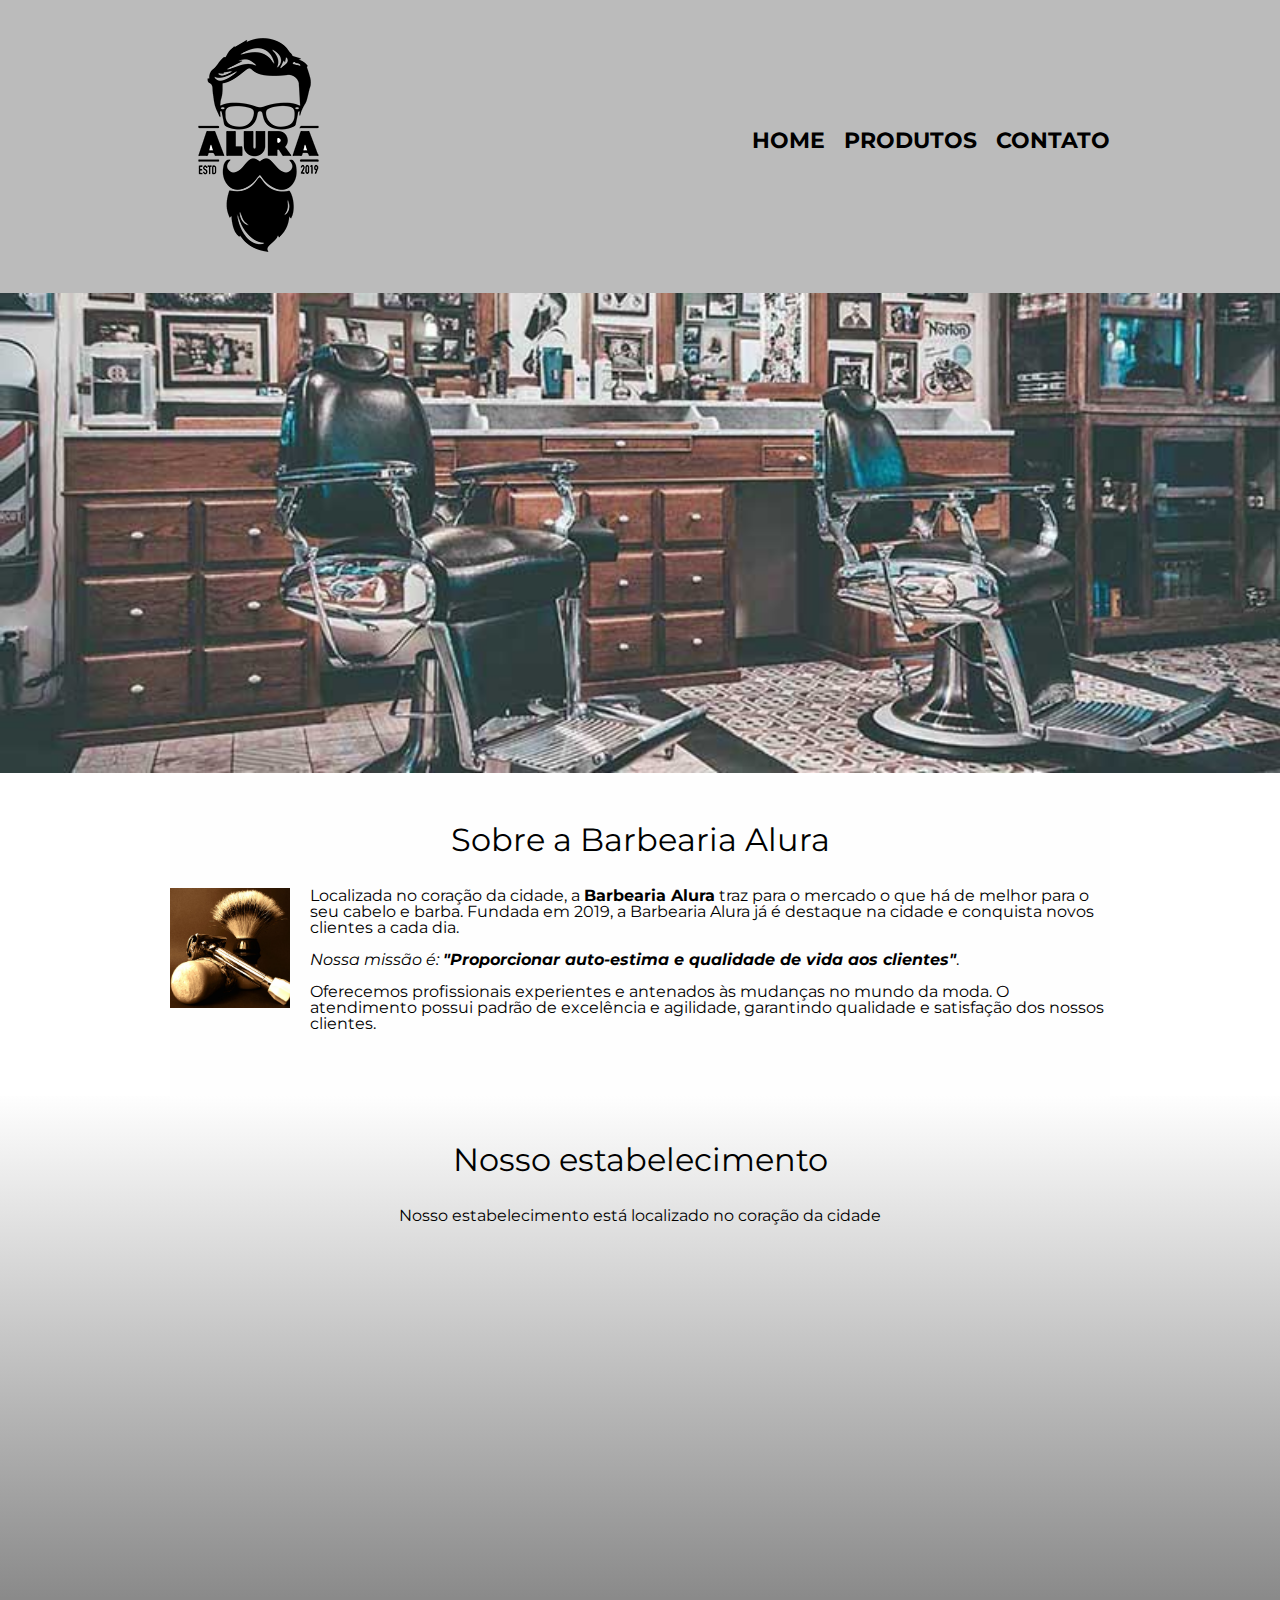
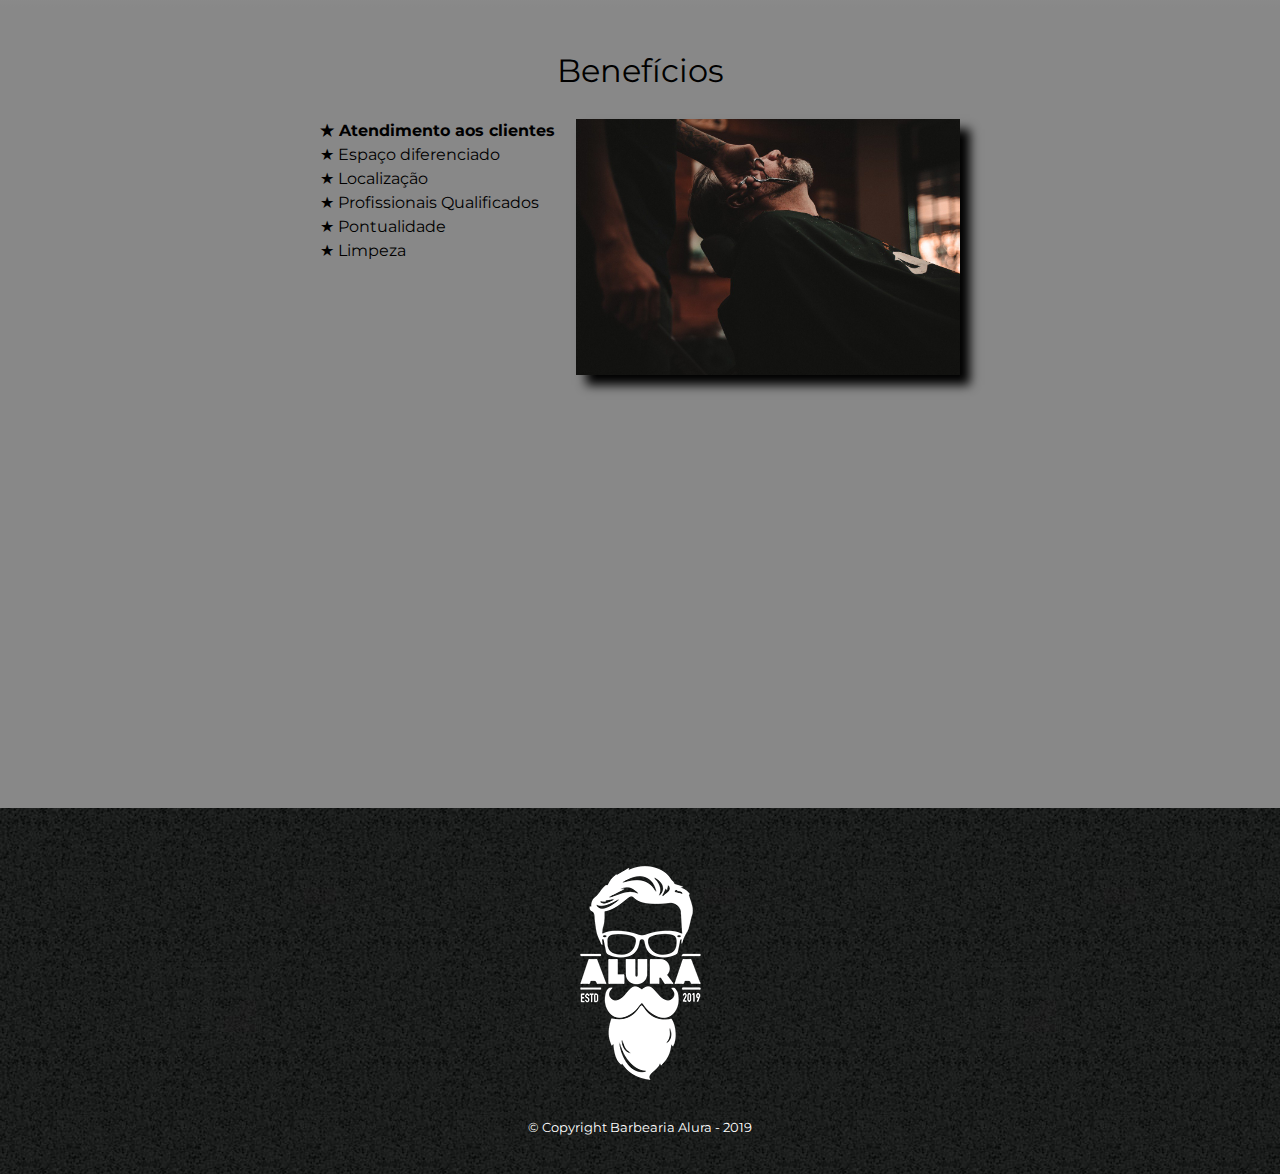
<file: index.html>
<!DOCTYPE html>
<html lang="pt-BR">
<head>
    <meta charset="UTF-8">
    <meta http-equiv="X-UA-Compatible" content="IE=edge">
    <meta name="viewport" content="width=device-width, initial-scale=1.0">
    <title>Barbearia Alura</title>
    <link rel="stylesheet" href="reset.css"> <!-- primeiro o reset pra limpar (reseta as tags tbm!!! (strong, em, etc))-->
    <link rel="stylesheet" href="style.css">
    <link rel="preconnect" href="https://fonts.googleapis.com">
    <link rel="preconnect" href="https://fonts.gstatic.com" crossorigin>
    <link href="https://fonts.googleapis.com/css2?family=Montserrat:wght@500&display=swap" rel="stylesheet"> <!-- Google Fonts -->
</head>
<body>
    
    <header>
        <div class="caixa">
            <h1><img src="logo.png" alt="LOGO"></h1>
            <nav>
                <ul>
                    <li><a href="index.html">Home</a></li>
                    <li><a href="produtos.html">Produtos</a></li>
                    <li><a href="contato.html">Contato</a></li>
                </ul>
            </nav>
        </div>
    </header>
    
    <img class="banner" src="banner.jpg" alt="Imagem"> 
    <!-- Sempre que queremos falar de estilo, usamos uma classe, sempre que queremos falar de comportamento, usamos um identificador -->

    <main>
        <section class="principal">
            <h2 class="titulo-principal">Sobre a Barbearia Alura</h2>

            <img src="utensilios.jpg" class="utensilios" alt="Utensilos de um barbeiro">

            <p>Localizada no coração da cidade, a <strong>Barbearia Alura</strong> traz para o mercado o que há de melhor para o seu cabelo e barba. Fundada em 2019, a Barbearia Alura já é destaque na cidade e conquista novos clientes a cada dia.</p>
            <p id="missao"><em>Nossa missão é: <strong>"Proporcionar auto-estima e qualidade de vida aos clientes"</strong></em>.</p>
            <p>Oferecemos profissionais experientes e antenados às mudanças no mundo da moda. O atendimento possui padrão de excelência e agilidade, garantindo qualidade e satisfação dos nossos clientes.</p>
        </section>

        <section class="mapa">
            <h3 class="titulo-principal">Nosso estabelecimento</h3>
            <p>Nosso estabelecimento está localizado no coração da cidade</p>

            <div class="mapa-conteudo">
                <iframe src="https://www.google.com/maps/embed?pb=!1m18!1m12!1m3!1d14625.473815411253!2d-46.636874254030744!3d-23.591115325469815!2m3!1f0!2f0!3f0!3m2!1i1024!2i768!4f13.1!3m3!1m2!1s0x94ce5a2b2ed7f3a1%3A0xab35da2f5ca62674!2sCaelum%20-%20Escola%20de%20Tecnologia!5e0!3m2!1spt-BR!2sbr!4v1632069806455!5m2!1spt-BR!2sbr" width="100%" height="300" style="border:0;" allowfullscreen="" loading="lazy"></iframe>
            </div>

        </section>

        <section class="beneficios">
            <h3 class="titulo-principal">Benefícios</h3>

            <div class="conteudo-beneficios">
                <ul class="lista-beneficios">
                    <li class="itens">Atendimento aos clientes</li>
                    <li class="itens">Espaço diferenciado</li>
                    <li class="itens">Localização</li>
                    <li class="itens">Profissionais Qualificados</li>
                    <li class="itens">Pontualidade</li>
                    <li class="itens">Limpeza</li>
                </ul><img src="beneficios.jpg" alt="benefícios" class="imagem-beneficios"> <!-- precisam estar colado para o inline-block dar certo -->
            </div>

            <div class="video">
                <iframe width="100%" height="315" src="https://www.youtube.com/embed/wcVVXUV0YUY" frameborder="0" allow="accelerometer; autoplay; encrypted-media; gyroscope; picture-in-picture" allowfullscreen></iframe>
            </div>

        </section>
    </main>

    <footer>
        <img src="logo-branco.png" alt="rodapé">
        <p class="copyright"> &copy; Copyright Barbearia Alura - 2019</p>
    </footer>

</body>
</html>
</file>
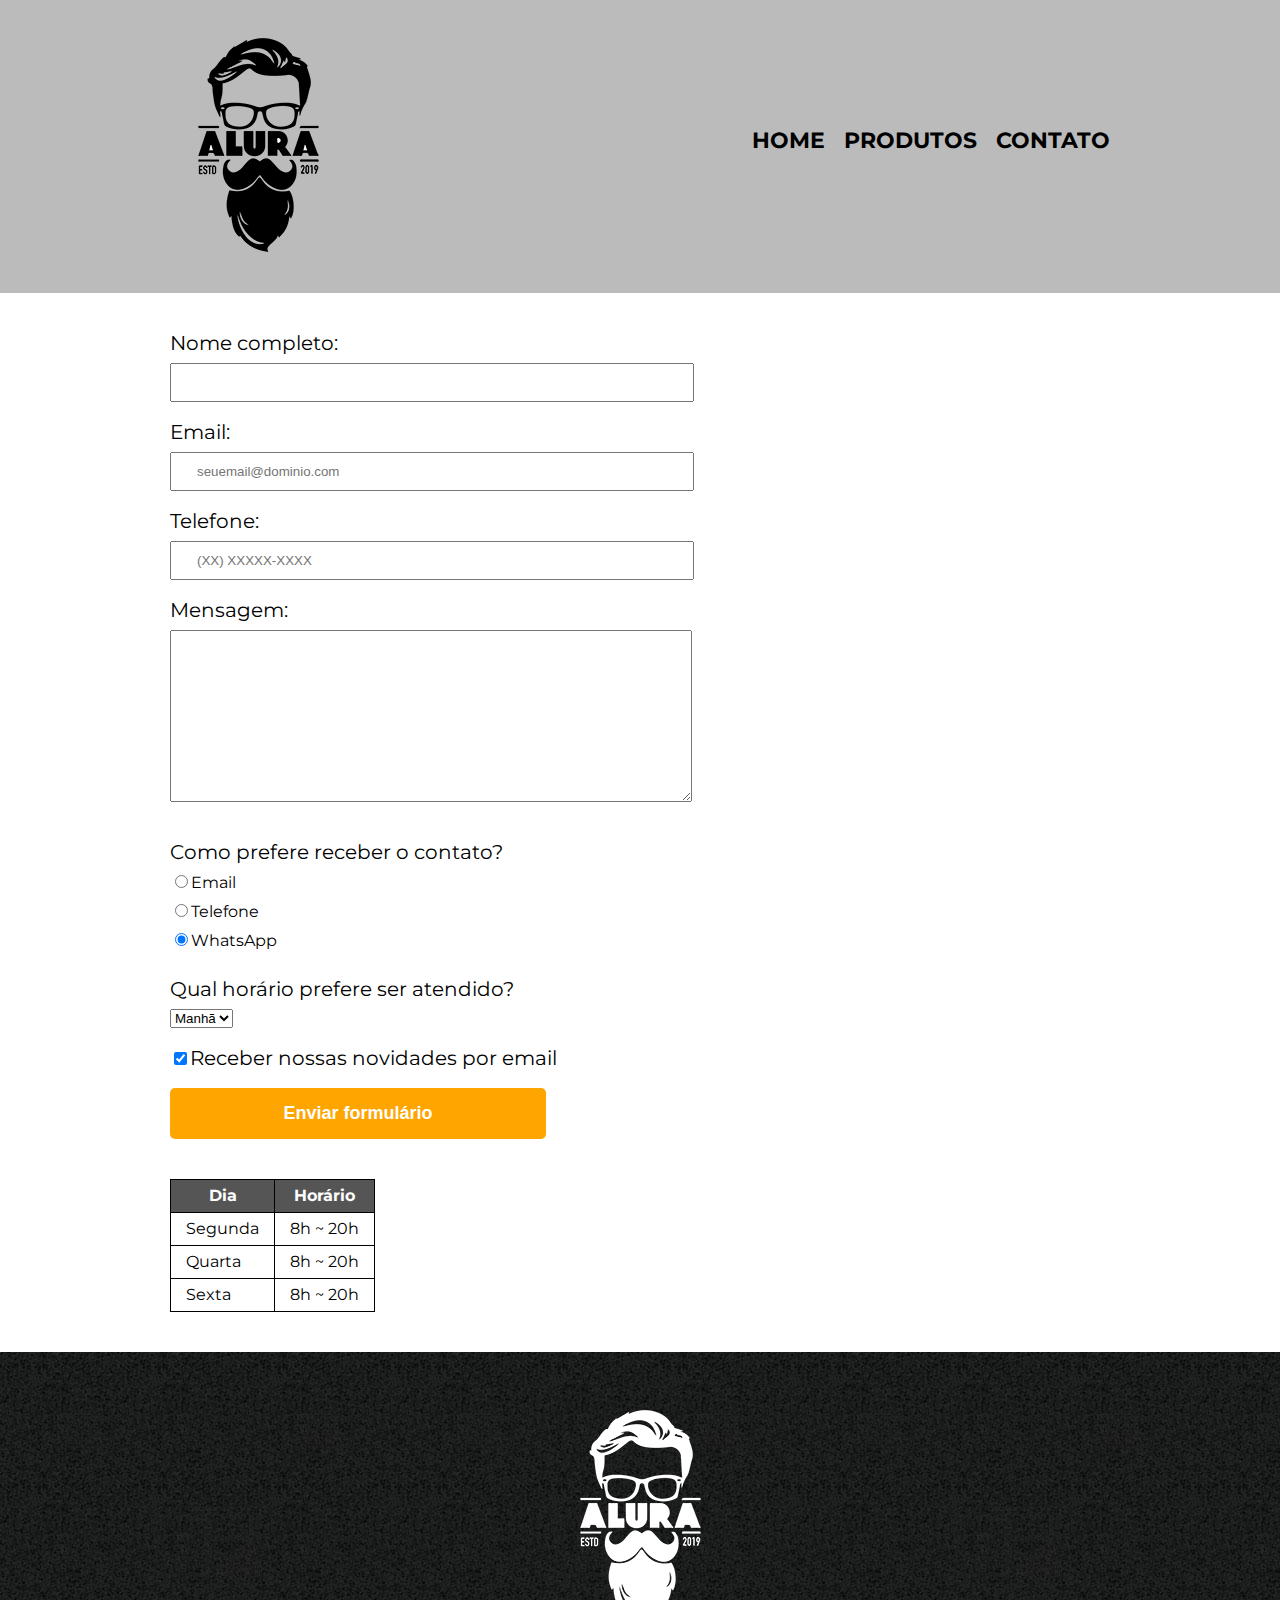
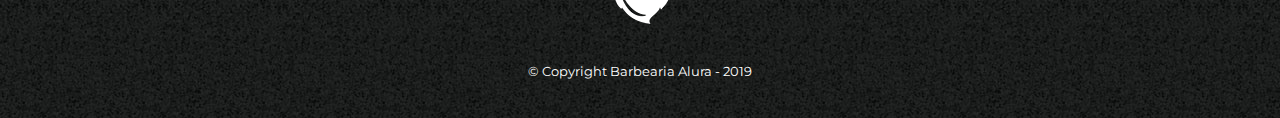
<file: contato.html>
<!DOCTYPE html>
<html lang="pt-br">
<head>
    <meta charset="UTF-8">
    <meta http-equiv="X-UA-Compatible" content="IE=edge">
    <meta name="viewport" content="width=device-width, initial-scale=1.0">
    <title>Contato - Barbearia Alura</title>
    <link rel="stylesheet" href="reset.css"> <!-- primeiro o reset pra limpar -->
    <link rel="stylesheet" href="style.css">
    <link rel="preconnect" href="https://fonts.googleapis.com">
    <link rel="preconnect" href="https://fonts.gstatic.com" crossorigin>
    <link href="https://fonts.googleapis.com/css2?family=Montserrat:wght@500&display=swap" rel="stylesheet"> <!-- google fonts -->
</head>
<body>
    <header>
        <div class="caixa">
            <h1><img src="logo.png" alt="Logo da Barbearia Alura"></h1>
            <nav>
                <ul>
                    <li><a href="index.html">Home</a></li>
                    <li><a href="produtos.html">Produtos</a></li>
                    <li><a href="contato.html">Contato</a></li>
                </ul>
            </nav>
        </div>
    </header>

    <main class="maincontato">
        <form action="">        <!-- Criara inputs dentro de labels para facilitar a associação sem ter que colocar label for "" = id do input-->
            <label for="nomesobrenome">Nome completo: </label>
            <input type="text" id="nomesobrenome" class="input-padrao" required>

            <label for="email">Email: </label>
            <input type="email" id="email" class="input-padrao" required placeholder="seuemail@dominio.com">
            <!-- type email e tel são para facilitar uso no celular com os teclados corretos \ type email tbm diz o formato de email esperado -->
            <label for="telefone">Telefone:</label>
            <input type="tel" id="telefone" class="input-padrao"required placeholder="(XX) XXXXX-XXXX">

            <label for="mensagem">Mensagem: </label>
            <textarea name="mensagem" id="mensagem" cols="70" rows="10" class="input-padrao"></textarea>

            <fieldset>
                <legend>Como prefere receber o contato?</legend>

                <label for="radio-email" class="opcoescontato"><input type="radio" name="contato" value="email" id="radio-email">Email</label>
                      <!-- NAME IGUAL PARA MARCAR UM SÓ POR VEZ -->

                <label for="radio-telefone" class="opcoescontato"><input type="radio" name="contato" value="telefone" id="radio-telefone">Telefone</label>
                

                <label for="radio-whatsapp" class="opcoescontato"><input type="radio" name="contato" value="whatsapp" id="radio-whatsapp" checked>WhatsApp</label>
                
            </fieldset>

            <fieldset>
                <legend>Qual horário prefere ser atendido?</legend>
                <select name="" id="">
                    <option value="manha">Manhã</option>
                    <option value="tarde">Tarde</option>
                    <option value="noite">Noite</option>
                </select>
            </fieldset>

            <label class="checkbox" for=""><input type="checkbox" checked>Receber nossas novidades por email</label>

            <input type="submit" value="Enviar formulário" class="enviar">
        </form>

        <table>
            <thead>
                <tr>
                    <th>Dia</th>
                    <th>Horário</th>
                </tr>
            </thead>
            <tbody>
                <tr>
                    <td>Segunda</td>
                    <td>8h ~ 20h</td>
                </tr>
                <tr>
                    <td>Quarta</td>
                    <td>8h ~ 20h</td>
                </tr>
                <tr>
                    <td>Sexta</td>
                    <td>8h ~ 20h</td>
                </tr>
            </tbody>
        </table>

    </main>

    <footer>
        <img src="logo-branco.png" alt="Logo da Barbearia Alura">
        <p class="copyright"> &copy; Copyright Barbearia Alura - 2019</p>
    </footer>
</body>
</html>
</file>
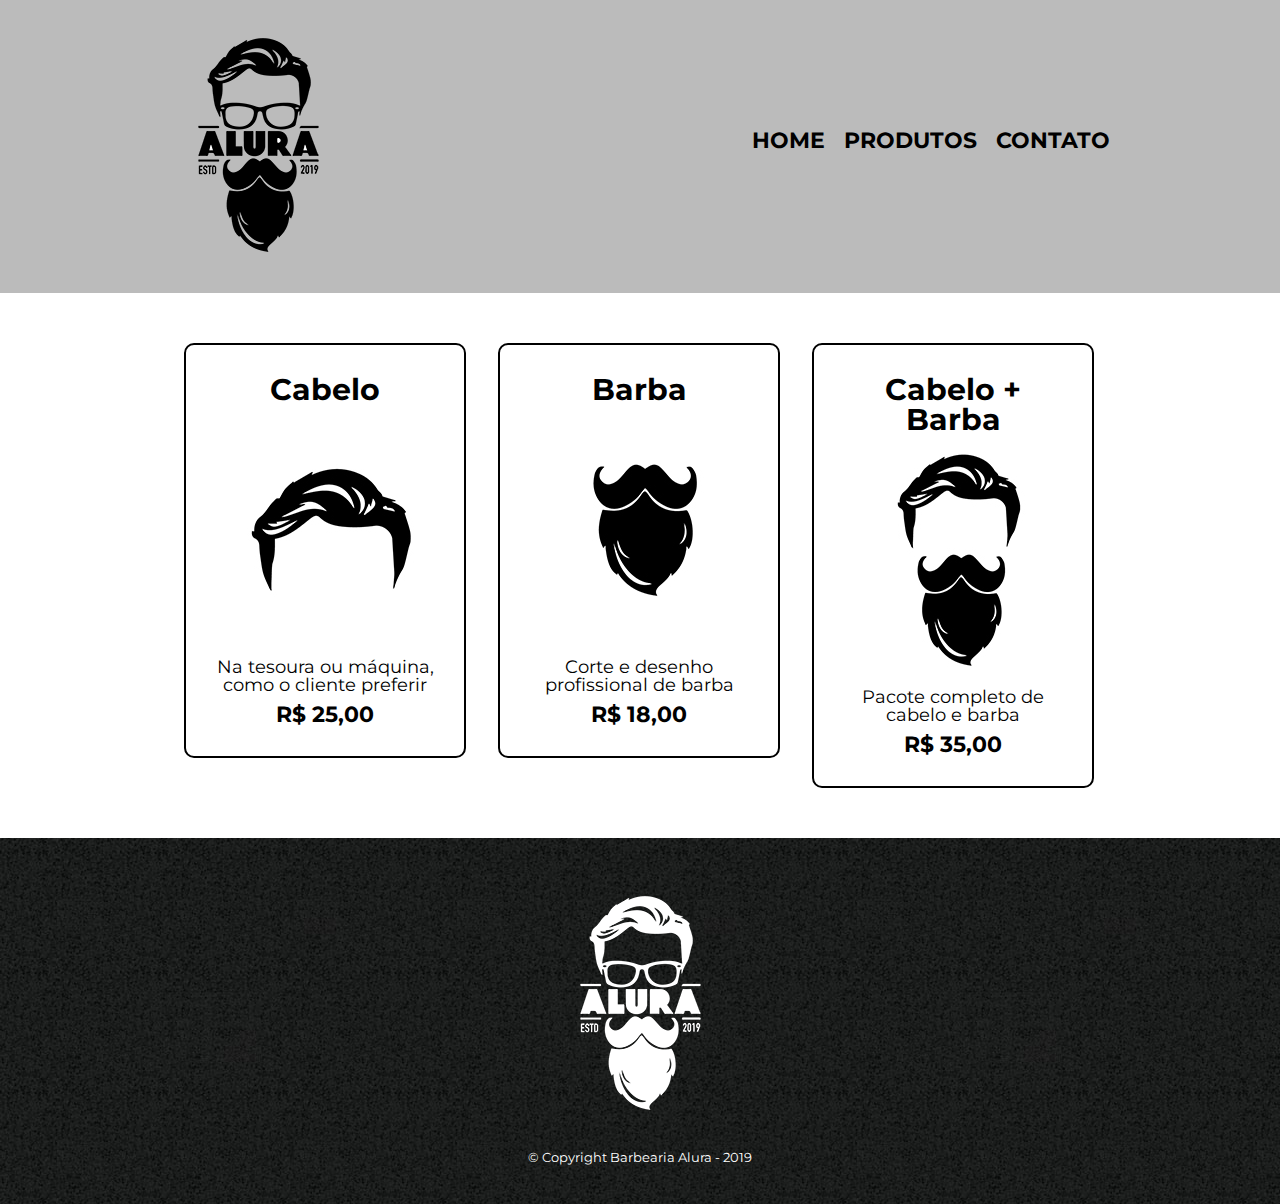
<file: produtos.html>
<!DOCTYPE html>
<html lang="pt-br">
<head>
    <meta charset="UTF-8">
    <meta http-equiv="X-UA-Compatible" content="IE=edge">
    <meta name="viewport" content="width=device-width, initial-scale=1.0">
    <title>Produtos - Barbearia Alura</title>
    <link rel="stylesheet" href="reset.css"> <!-- primeiro o reset pra limpar -->
    <link rel="stylesheet" href="style.css">
    <link rel="preconnect" href="https://fonts.googleapis.com">
    <link rel="preconnect" href="https://fonts.gstatic.com" crossorigin>
    <link href="https://fonts.googleapis.com/css2?family=Montserrat:wght@500&display=swap" rel="stylesheet"> <!-- google fonts -->
</head>
<body>
    <header>
        <div class="caixa">
            <h1><img src="logo.png" alt="LOGO"></h1>
            <nav>
                <ul>
                    <li><a href="index.html">Home</a></li>
                    <li><a href="produtos.html">Produtos</a></li>
                    <li><a href="contato.html">Contato</a></li>
                </ul>
            </nav>
        </div>
    </header>

    <main>
        <ul class="produtos">
            <li>
                <h2>Cabelo</h2>
                <img src="cabelo.jpg" alt="">
                <p class="produto-descricao">Na tesoura ou máquina, como o cliente preferir</p>
                <p class="produto-preco" >R$ 25,00</p>
            </li>
            <li>
                <h2>Barba</h2>
                <img src="barba.jpg" alt="">
                <p class="produto-descricao">Corte e desenho profissional de barba</p>
                <p class="produto-preco">R$ 18,00</p>
            </li>
            <li>
                <h2>Cabelo + Barba</h2>
                <img src="cabelo+barba.jpg" alt="">
                <p class="produto-descricao">Pacote completo de cabelo e barba</p>
                <p class="produto-preco">R$ 35,00</p>
        </li>
        </ul>
    </main>

    <footer>
        <img src="logo-branco.png" alt="rodapé">
        <p class="copyright"> &copy; Copyright Barbearia Alura - 2019</p>
    </footer>
</body>
</html>
</file>
<file: style.css>
body{
    font-family: 'Montserrat', sans-serif;
}

header{
    background: #BBBBBB;
    padding: 20px 0;
}

.caixa{
    position: relative;
    width: 940px;
    margin: 0 auto; /* auto para direita e esquerda */
}

nav{
    position: absolute;
    top: 110px;
    right: 0;
}

nav li{
    display: inline;
    margin: 0 0 0 15px; /* topo, direita, baixo, esquerda */
}

nav a{
    text-transform: uppercase;
    color: #000000;
    font-weight: bold;
    font-size: 22px;
    text-decoration: none; /* sem decoração p tirar o sublinhado*/
}

nav a:hover{
    color: #C78C19;
    text-decoration: underline;
}

.produtos{
    width: 940px;
    margin: 0 auto;
    padding: 50px 0;
}

.produtos li {
    display: inline-block;
    text-align: center;
    width: 30%;
    vertical-align: top;
    margin: 0 1.5%;
    padding: 30px 20px;
    box-sizing: border-box;
    border: 2px solid #000000;
    border-radius: 10px;
}

.produtos li:hover {
    border-color: #C78C19;
    
}

.produtos li:active{
    border-color: #088C19;
}

.produtos li:hover h2 { /* alterar o título h2 */
    font-size: 34px;
}

.produtos h2{
    font-size: 30px;
    font-weight: bold;
}

.produto-descricao{
    font-size: 18px;
}

.produto-preco{
    font-size: 22px;
    font-weight: bold;
    margin-top: 10px;
}

footer {
    text-align: center;
    background: url("bg.jpg");  /* é assim que coloca imagem no background */
    padding: 40px 0;
}


.copyright {
    color: #FFFFFF;
    font-size: 13px;
    margin-top: 20px;
}

.maincontato {
    width: 940px;
    margin: 0 auto;
}

form{
    margin: 40px 0;
}

form label, form legend{
    display: block;
    font-size: 20px;
    margin: 0px 0 10px;
}

.opcoescontato{
    font-size: 1em;
}

form legend {
    padding-top: 1em;
}

.input-padrao {
    display: block;
    margin: 0 0 20px;
    padding: 10px 25px;
    width: 50%;
}

.checkbox{
    margin: 20px 0;
}

.enviar{
    width: 40%;
    padding: 15px 0;
    background: orange;
    color: white;
    font-weight: bold;
    font-size: 18px;
    border: none;
    border-radius: 5px;
    transition: 1s;     /* transição de todos os elementos */
    cursor: pointer;    /* cursor de mãozinha */
}

.enviar:hover{
    background: darkorange;
    transform: scale(1.2);
}

table{
    margin: 20px 0 40px;
}

thead{
    background: #555555;
    color: white;
    font-weight: bold;
}

td, th{
    border: 1px solid #000000;
    padding: 8px 15px;
}

/* css da página inicial */
.banner{
    width: 100%;
}

.titulo-principal{
    text-align: center;
    font-size: 2em; /* em é a medida proporcional para pixels/ 2em são 2x o tamanho base em pixels (o padrão do navegador é 16px) ou seja, 2em = 32px */
    margin: 0 0 1em; /* topo, horizontal, inferior */   
    clear: left;  /* Para LIMPAR O FLOAT left do utensilios, que afeta os elementos abaixo do float tbm */
}

.principal {
    padding: 3em 0;
    background: #FEFEFE;
    width: 940px;
    margin: 0 auto;
}

.principal p{
    margin: 0 0 1em;
}

.principal strong{
    font-weight: bold;
}

.principal em {
    font-style: italic;
}

.utensilios{
    width: 120px;
    float: left; /* descola o elemento na lateral (esquerda, nesse caso) e faz com que os outros elementos fiquem ao redor deste */
    margin: 0 20px 20px 0; /* cima, direita, baixo, esquerda */
}

.beneficios{
    padding: 3em 0;
    background: #888888;
}

.conteudo-beneficios{
    width: 640px;
    margin: 0 auto;
}

.lista-beneficios{
    width: 40%;
    display: inline-block;
    vertical-align: top;
}

.itens:first-child { /* Pseudoclasse para mexer no primeiro elemento sem alterar o html (tbm tem o nth-child(n) e o last-child)*/
    font-weight: bold;
}

.itens{
    line-height: 1.5;
}

.itens::before{ /* Adiciona conteúdo antes de qualquer conteúdo html do site */
    content: "★ "; /* unicode star */
}


.imagem-beneficios{
    width: 60%;
    opacity: 1;
    transition: 400ms;
    box-shadow: 10px 10px 10px #000000; /* eixo x, eixo y, transição de blur e cor */
}

.imagem-beneficios:hover{
    opacity: 0.7;
    
}


.mapa{
    padding: 3em 0; /* vertical, horizontal */
    background: linear-gradient(#FEFEFE, #888888)        /* Degradê */ /* Primeira propriedade pode ser a inclinação do gradiente (padrão é cima-baixo) */ /* Pode colocar a porcentagem que cada cor começa logo após a cor (ex: orange 50%, black, white) */
}

.mapa-conteudo{
    width: 940px;
    margin: 0 auto;
}


.mapa p {
    margin: 0 0 2em; /* topo, horizontal, inferior */
    text-align: center;
}

.video{
    width: 560px;
    margin: 2em auto;
}


/* para dispositivos móveis */
@media screen and (max-width: 800px) {  /* era 480, coloquei 800 para se adaptar à split screen do windows */
    .caixa, .principal, .conteudo-beneficios, .mapa-conteudo, .video{
        width: auto;
    }

    h1{
        text-align: center;
    }

    nav{
        position: static;
    }

    .lista-beneficios, .imagem-beneficios{
        width: 100%;
    }

    .maincontato {
        width: 450px;
        margin: 0 auto;
    }

}
</file>
